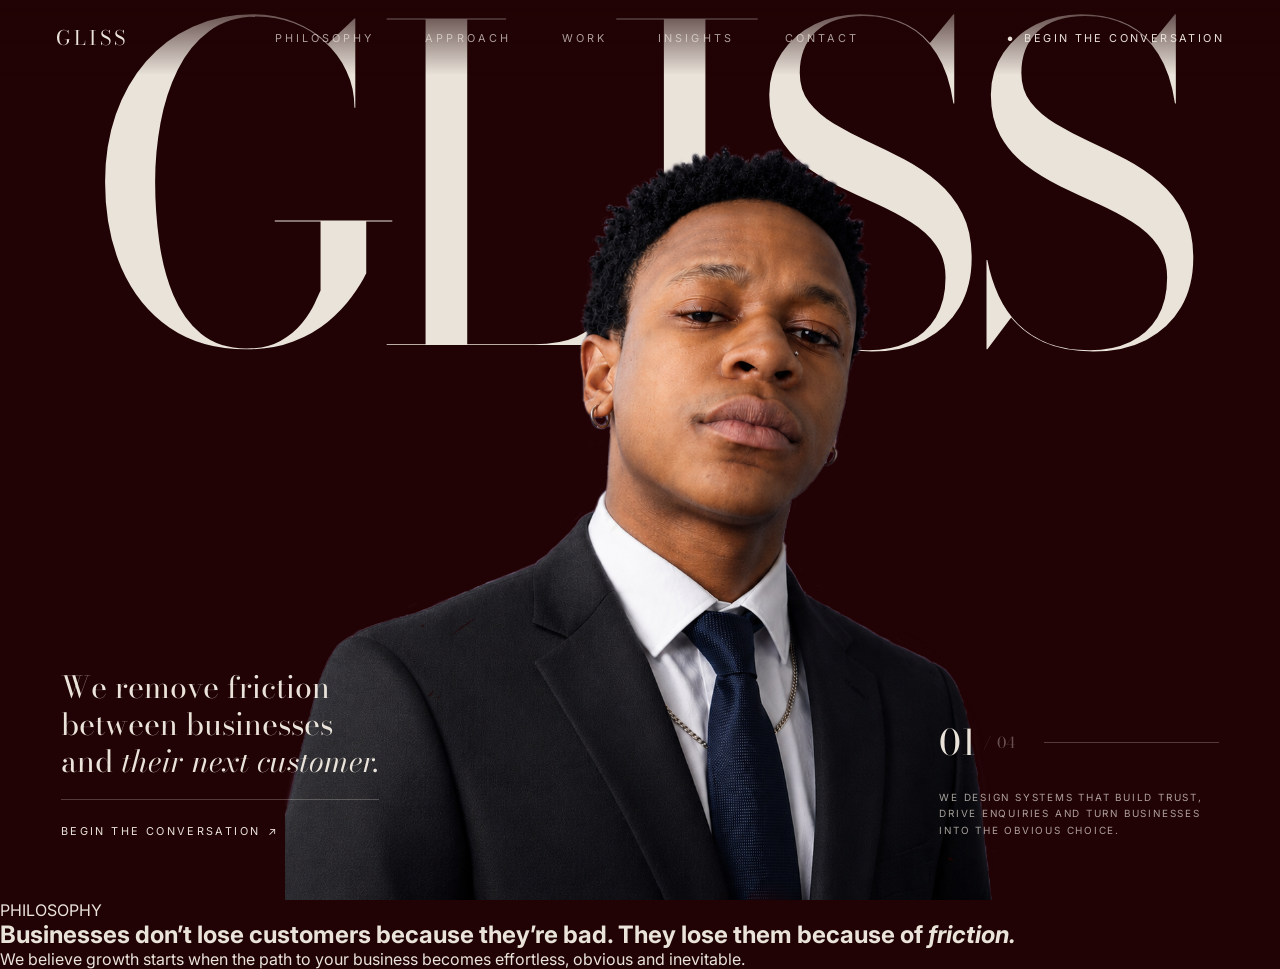
<file: index.html>
<!DOCTYPE html>
<html lang="en">
<head>
    <meta charset="UTF-8">
    <meta name="viewport" content="width=device-width, initial-scale=1.0">
    <title>GLISS — Editorial Hero</title>
    <!-- Google Fonts: Bodoni Moda & Inter -->
    <link rel="preconnect" href="https://fonts.googleapis.com">
    <link rel="preconnect" href="https://fonts.gstatic.com" crossorigin>
    <link href="https://fonts.googleapis.com/css2?family=Bodoni+Moda:ital,opsz,wght@0,6..96,400..900;1,6..96,400..900&family=Inter:wght@300;400;500;600&display=swap" rel="stylesheet">
    <link rel="stylesheet" href="style.css">
</head>
<body>

    <!-- LAYER 6: Floating Header -->
    <header class="site-header">
        <a href="#" class="nav-logo">GLISS</a>
        <nav class="nav-links">
            <a href="#philosophy">PHILOSOPHY</a>
            <a href="#approach">APPROACH</a>
            <a href="#work">WORK</a>
            <a href="#insights">INSIGHTS</a>
            <a href="#contact">CONTACT</a>
        </nav>
        <a href="#conversation" class="nav-cta">
            <span class="dot">•</span> BEGIN THE CONVERSATION
        </a>
    </header>

    <!-- HERO CONTAINER (Layer 1: Background #220305) -->
    <section class="hero-container">
        
        <!-- LAYER 2: Giant GLISS Background Typography -->
        <div class="hero-title-wrapper">
            <h1 class="hero-title">GLISS</h1>
        </div>

        <!-- LAYER 3: Cutout Portrait (Centered) -->
        <div class="hero-portrait-wrapper">
            <img src="portrait.png" alt="GLISS Portrait Cutout" class="hero-portrait">
        </div>

        <!-- LAYER 4: Bottom-Left Copy Block -->
        <div class="hero-content-left">
            <p class="hero-tagline">
                We remove friction<br>
                between businesses<br>
                and <em>their next customer.</em>
            </p>
            <div class="divider-line"></div>
            <a href="#conversation" class="hero-action-link">
                BEGIN THE CONVERSATION <span class="arrow">↗</span>
            </a>
            <div class="hero-counter-slider mobile-only">
                <span class="slide-num">01</span>
                <span class="slide-line"></span>
                <span class="slide-num">04</span>
            </div>
        </div>

        <!-- LAYER 5: Bottom-Right Meta Block -->
        <div class="hero-content-right">
            <div class="counter-badge">
                <span class="current">01</span>
                <span class="divider">/</span>
                <span class="total">04</span>
                <span class="counter-line"></span>
            </div>
            <p class="badge-description">
                WE DESIGN SYSTEMS THAT BUILD TRUST, DRIVE ENQUIRIES AND TURN BUSINESSES INTO THE OBVIOUS CHOICE.
            </p>
        </div>
    </section>

    <!-- MOBILE SECTION (Below-the-fold content from Image 2) -->
    <section class="philosophy-section">
        <span class="section-label">PHILOSOPHY</span>
        <h2 class="philosophy-heading">
            Businesses don’t lose customers because they’re bad. They lose them because of <em>friction.</em>
        </h2>
        <p class="philosophy-body">
            We believe growth starts when the path to your business becomes effortless, obvious and inevitable.
        </p>
    </section>

    <script src="script.js"></script>
</body>
</html>
</file>
<file: style.css>
/* ==========================================================================
   EXACT COLOR & TYPOGRAPHY VARIABLES
   ========================================================================== */
:root {
    --bg-color: #210305;
    --text-primary: #EAE3DA;
    --text-muted: rgba(234, 227, 218, 0.7);
    --text-dim: rgba(234, 227, 218, 0.35);
    --line-color: rgba(234, 227, 218, 0.25);
    --font-serif: 'Bodoni Moda', serif;
    --font-sans: 'Inter', sans-serif;
}

*, *::before, *::after {
    box-sizing: border-box;
    margin: 0;
    padding: 0;
}

html, body {
    width: 100%;
    background-color: var(--bg-color);
    color: var(--text-primary);
    font-family: var(--font-sans);
    -webkit-font-smoothing: antialiased;
    overflow-x: hidden;
}

/* ==========================================================================
   NAVIGATION (Layer 6)
   ========================================================================== */
.site-header {
    position: fixed;
    top: 0;
    left: 0;
    width: 100%;
    height: 75px;
    display: flex;
    justify-content: space-between;
    align-items: center;
    padding: 0 3.5rem;
    z-index: 10;
    background: linear-gradient(180deg, rgba(33, 3, 5, 0.8) 0%, rgba(33, 3, 5, 0) 100%);
}

.nav-logo {
    font-family: var(--font-serif);
    font-size: 1.25rem;
    letter-spacing: 0.15em;
    color: var(--text-primary);
    text-decoration: none;
    font-weight: 400;
}

.nav-links {
    display: flex;
    gap: 3.2rem;
}

.nav-links a {
    font-size: 0.68rem;
    letter-spacing: 0.28em;
    color: var(--text-muted);
    text-decoration: none;
    text-transform: uppercase;
    transition: color 0.3s ease;
}

.nav-links a:hover {
    color: var(--text-primary);
}

.nav-cta {
    font-size: 0.68rem;
    letter-spacing: 0.22em;
    color: var(--text-primary);
    text-decoration: none;
    text-transform: uppercase;
    display: flex;
    align-items: center;
    gap: 0.5rem;
}

.nav-cta .dot {
    font-size: 0.9rem;
}

/* ==========================================================================
   HERO COMPOSITION (100vh Layout)
   ========================================================================== */
.hero-container {
    position: relative;
    width: 100vw;
    height: 100vh;
    min-height: 680px;
    overflow: hidden;
}

/* Layer 2: Giant "GLISS" Header */
.hero-title-wrapper {
    position: absolute;
    top: 2vh;
    left: 50%;
    transform: translateX(-50%);
    width: 100%;
    text-align: center;
    z-index: 2;
    pointer-events: none;
}

.hero-title {
    font-family: var(--font-serif);
    font-size: 34vw;
    font-weight: 400;
    line-height: 0.78;
    letter-spacing: -0.04em;
    color: var(--text-primary);
    opacity: 0.92;
    white-space: nowrap;
}

/* Layer 3: Cutout Portrait */
.hero-portrait-wrapper {
    position: absolute;
    bottom: 0;
    left: 50%;
    transform: translateX(-50%);
    height: 84vh;
    z-index: 3;
    pointer-events: none;
}

.hero-portrait {
    height: 100%;
    width: auto;
    object-fit: contain;
    object-position: bottom center;
}

/* Layer 4: Bottom Left Text & CTA */
.hero-content-left {
    position: absolute;
    bottom: 3.8rem;
    left: 3.8rem;
    z-index: 4;
    max-width: 360px;
}

.hero-tagline {
    font-family: var(--font-serif);
    font-size: 1.9rem;
    line-height: 1.22;
    font-weight: 300;
    color: var(--text-primary);
    margin-bottom: 1.2rem;
}

.hero-tagline em {
    font-style: italic;
    font-weight: 400;
}

.divider-line {
    width: 100%;
    height: 1px;
    background-color: var(--line-color);
    margin-bottom: 1.2rem;
}

.hero-action-link {
    display: inline-flex;
    align-items: center;
    gap: 0.5rem;
    font-size: 0.68rem;
    letter-spacing: 0.22em;
    color: var(--text-primary);
    text-decoration: none;
    text-transform: uppercase;
}

.mobile-only {
    display: none;
}

/* Layer 5: Bottom Right Information & Counter */
.hero-content-right {
    position: absolute;
    bottom: 3.8rem;
    right: 3.8rem;
    z-index: 4;
    max-width: 280px;
}

.counter-badge {
    display: flex;
    align-items: center;
    gap: 0.3rem;
    font-family: var(--font-serif);
    margin-bottom: 1.2rem;
    position: relative;
}

.counter-badge .current {
    font-size: 2.2rem;
    font-weight: 300;
}

.counter-badge .divider {
    font-size: 1rem;
    color: var(--text-dim);
    margin: 0 0.1rem;
}

.counter-badge .total {
    font-size: 0.95rem;
    color: var(--text-dim);
}

.counter-line {
    flex-grow: 1;
    height: 1px;
    background-color: var(--line-color);
    margin-left: 1.5rem;
}

.badge-description {
    font-size: 0.62rem;
    line-height: 1.7;
    letter-spacing: 0.18em;
    text-transform: uppercase;
    color: var(--text-muted);
}

/* ==========================================================================
   MOBILE LAYOUT (Matching Image 2 Mockup)
   ========================================================================== */
@media (max-width: 768px) {
    .site-header {
        padding: 0 1.5rem;
        height: 60px;
        overflow-x: auto;
    }

    .nav-links {
        display: none;
    }

    .hero-container {
        height: 100vh;
        min-height: 640px;
    }

    .hero-title-wrapper {
        top: 6vh;
    }

    .hero-title {
        font-size: 42vw;
    }

    .hero-portrait-wrapper {
        height: 68vh;
    }

    .hero-content-left {
        left: 1.5rem;
        bottom: 2rem;
        right: 1.5rem;
        max-width: none;
    }

    .hero-tagline {
        font-size: 1.45rem;
    }

    .mobile-only {
        display: flex;
    }

    .hero-counter-slider {
        display: flex;
        align-items: center;
        gap: 1rem;
        margin-top: 1.8rem;
        font-size: 0.72rem;
        color: var(--text-muted);
    }

    .slide-line {
        width: 50px;
        height: 1px;
        background-color: var(--line-color);
    }

    .hero-content-right {
        right: 1.5rem;
        bottom: 2rem;
        max-width: 170px;
    }

    .badge-description {
        font-size: 0.55rem;
        letter-spacing: 0.12em;
    }
}
</file>
